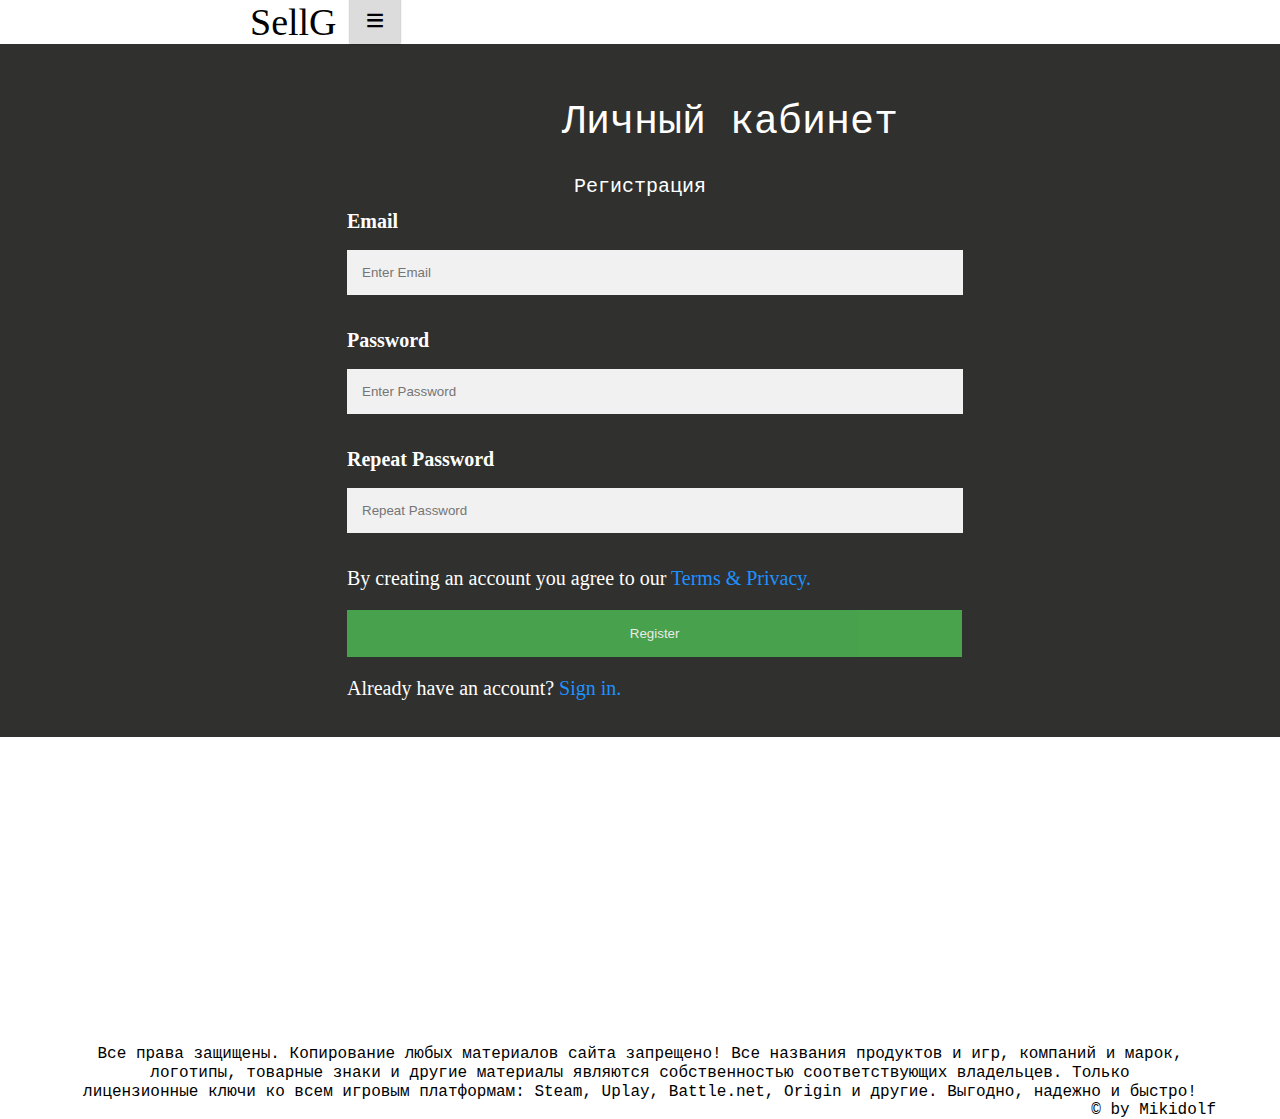
<file: account.html>
<!DOCTYPE html>
<html>
<head>
	<meta charset="utf-8">
	<link rel="stylesheet" type="text/css" href="style.css">
	<link rel="shortcut icon" type="image/png" href="https://cdn-icons-png.flaticon.com/512/3081/3081822.png">
	<title>SellG - продажа игр онлайн</title>
</head>
<body>
	<div class="sticky">
		<div class="head">
			<div class="logo">
				SellG
			</div>
			<div class="menu">
				<ul>
			        <li><a href=""><font size="6px">&equiv;</font></a>   
			            <ul>
			            	<li><a href="index.html">Главная</a></li>
			            	<li><a href="catalog.html">Каталог</a></li>
			                <li><a href="support.html">Поддержка</a></li>
			                <li><a href="account.html">Личный кабинет</a></li>
			            </ul>
			        </li>
			    </ul>
			</div>
		</div>
	</div>
	<div class="sapid_l">
		<table align="center" width="1400" cellpadding="20">
			<tr>
				<td class="h" align="center">
					<font face="courier">Личный кабинет</font>
				</td>
			</tr>
		</table>
		<table align="center" width="600" cellpadding="5">
			<tr>
				<td align="center">
					<font face="courier">Регистрация</font>
				</td>
			</tr>
			<tr>
				<td>
					<label for="email"><b>Email</b></label>
				</td>
			</tr>
			<tr>
				<td>
					<input type="text" placeholder="Enter Email" name="email" required>
				</td>
			</tr>
			<tr>
				<td>
					<label for="psw"><b>Password</b></label>
				</td>
			</tr>
			<tr>
				<td>
					<input type="password" placeholder="Enter Password" name="psw" required>
				</td>
			</tr>
			<tr>
				<td>
					<label for="psw-repeat"><b>Repeat Password</b></label>
				</td>
			</tr>
			<tr>
				<td>
					<input type="password" placeholder="Repeat Password" name="psw-repeat" required>
				</td>
			</tr>
			<tr>
				<td>
					By creating an account you agree to our <a href="404.html" class="bl">Terms & Privacy.</a>
				</td>
			</tr>
			<tr>
				<td>
					<button type="submit" class="registerbtn"><a href="404.html" class="wh">Register</a></button>
				</td>
			</tr>
			<tr>
				<td>
					Already have an account? <a href="404.html" class="bl">Sign in.</a>
				</td>
			</tr>
		</table>
	</div>
	<p align="center" class="niz">
		<font face="courier">
			Все права защищены. Копирование любых материалов сайта запрещено! Все названия продуктов и игр, компаний и марок,<br> логотипы, товарные знаки и другие материалы являются собственностью соответствующих владельцев. Только<br> лицензионные ключи ко всем игровым платформам: Steam, Uplay, Battle.net, Origin и другие. Выгодно, надежно и быстро!
			<br>
			<span class="copy">&copy; by Mikidolf</span>
		</font>
	</p>
</body>
</html>
</file>
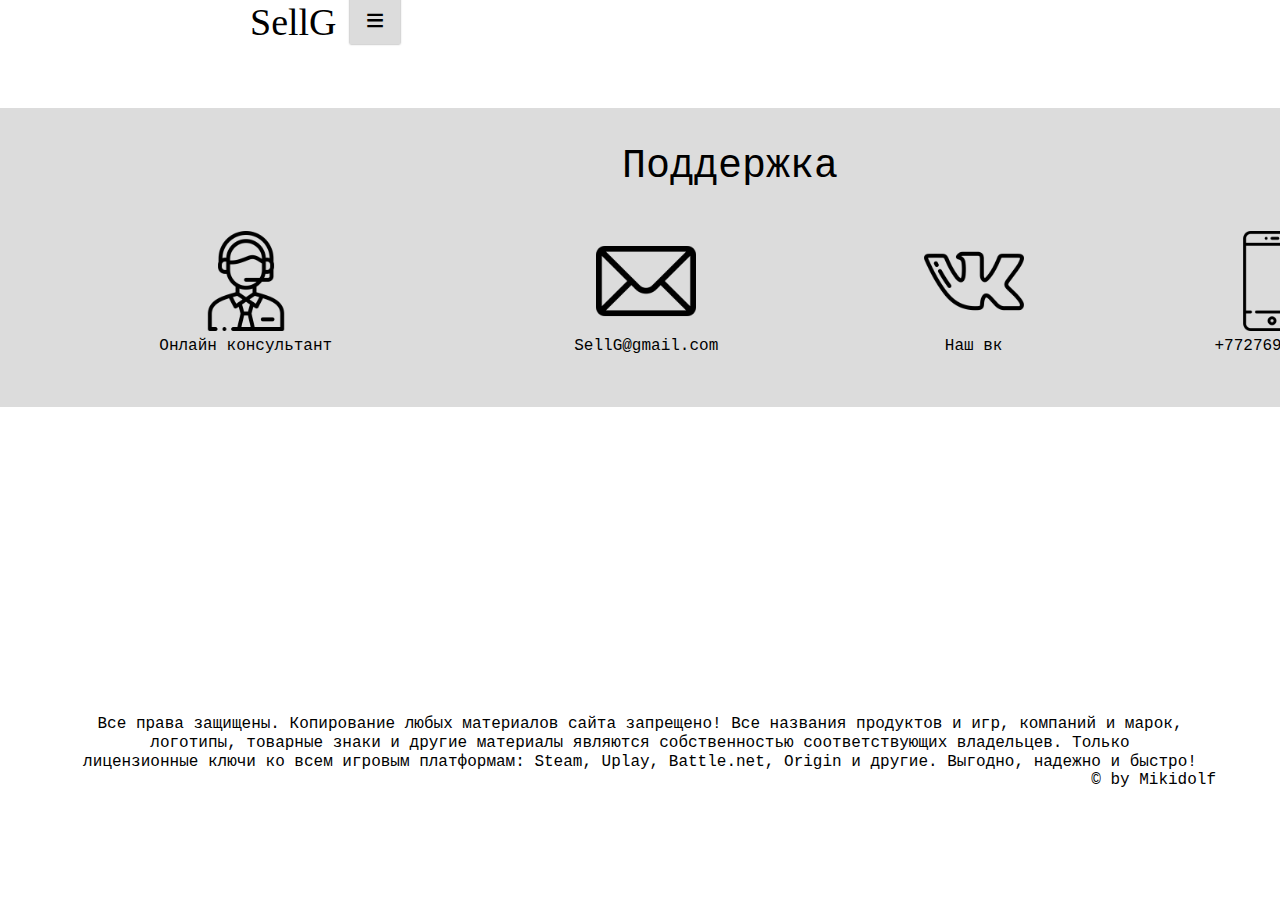
<file: support.html>
<!DOCTYPE html>
<html>
<head>
	<meta charset="utf-8">
	<link rel="stylesheet" type="text/css" href="style.css">
	<link rel="shortcut icon" type="image/png" href="https://cdn-icons-png.flaticon.com/512/3081/3081822.png">
	<title>SellG - продажа игр онлайн</title>
</head>
<body>
	<div class="sticky">
		<div class="head">
			<div class="logo">
				SellG
			</div>
			<div class="menu">
				<ul>
			        <li><a href=""><font size="6px">&equiv;</font></a>   
			            <ul>
			            	<li><a href="index.html">Главная</a></li>
			            	<li><a href="catalog.html">Каталог</a></li>
			                <li><a href="support.html">Поддержка</a></li>
			                <li><a href="account.html">Личный кабинет</a></li>
			            </ul>
			        </li>
			    </ul>
			</div>
		</div>
	</div>
	<div class="sapid_w">
		<table align="center" width="1400" cellpadding="20">
			<tr>
				<td class="h" align="center" colspan="4">
					<font face="courier">Поддержка</font>
				</td>
			</tr>
			<tr>
				<td align="center">
					<font face="courier"><img src="operator.png" width="100"><br>Онлайн консультант</font>
				</td>
				<td align="center">
					<font face="courier"><img src="mail.png" width="100"><br>SellG@gmail.com</font>
				</td>
				<td align="center">
					<font face="courier"><img src="vk.png" width="100"><br><a href="https://vk.com/jeksepiceye" class="b">Наш вк</a></font>
				</td>
				<td align="center">
					<font face="courier"><img src="phone.png" width="100"><br>+77276900420</font>
				</td>
			</tr>
		</table>
	</div>
	<p align="center" class="niz">
		<font face="courier">
			Все права защищены. Копирование любых материалов сайта запрещено! Все названия продуктов и игр, компаний и марок,<br> логотипы, товарные знаки и другие материалы являются собственностью соответствующих владельцев. Только<br> лицензионные ключи ко всем игровым платформам: Steam, Uplay, Battle.net, Origin и другие. Выгодно, надежно и быстро!
			<br>
			<span class="copy">&copy; by Mikidolf</span>
		</font>
	</p>
</body>
</html>
</file>
<file: style.css>
html{
	height: 100%;
}
body{
	margin: 0;
}
a{
	color: black;
	text-decoration: none;
}
.head{
	background: white;
}
.logo{
	margin-left: 250px;
	font-size: 38px;
	font-family: candara;
}
.menu{
	text-align: center;
	margin-top: -47px;
	margin-left: 350px;
}
ul{
	text-align: center;
    width: 50px;
    list-style: none;
    margin: 0;
    padding: 0;
    font-family: Arial, sans-serif;
}
li ul {
    position: absolute;
    display: none;
    width: 150px;
}
li a {
    display: block; 
    padding: 5px;
    text-decoration: none;
    color: black;
    background-color: #DCDCDC;
    box-shadow: 0 0px 2px 0px rgba(0,0,0,0.5);
    border-bottom: none;
}
li a:hover {
    color: white;
    background-color: #262626;
    transition: 0.3s;
}
li:hover ul { 
    display: block;
    margin-top: 0px;
    margin-left: 0px;
    background-color: #30302e;
    box-shadow: 0 2px 15px 0px rgba(0,0,0,0.5);
}
.sapid{
	background-color: #30302e;
	padding: 30px;
	font-size: 50px;
	color: white;
}
.sapid_l{
	background-color: #30302e;
	padding: 30px;
	font-size: 20px;
	color: white;
}
.sapid_w{
	background-color: #DCDCDC;
	padding: 30px;
	padding-top: 10px;
	margin-top: 5%;
}
.lid{
	margin-right: 5%;
}
.scale{
	margin-left: 5%;
	display: inline-block;
	overflow: hidden;
}
.scale img{
	transition: 0.7s;
	display: block;
}
.scale img:hover{
	transform: scale(1.1);
}
table{
	table-layout: auto
}
#right{
	float: right;
}
.info{
	font-family: constantia;
	font-size: 24px;
	color: white;
}
.h{
	font-size: 40px;
}
.pod_h{
	font-size: 30px;
}
.p{
	font-size: 20px;
}
.kat{
	background-color: #30302e;
	padding: 30px;
	color: white;
	font-family: courier;
	font-size: 40px;
}
.sticky {
	position: sticky;
	top: 0;
}
.but{
	position: relative;
	margin: auto;
}
.button{
	width: 200px;
	height: 50px;
	background: #db3c00;
	font-size: 24px;
	text-align: center;
	color: white;
	padding: .3em 0.5em;
	transition: 0.3s;
	border-radius: 3px;
}
.niz{
	margin-top: 24%;
}
.copy{
	float: right;
	margin-right: 5%;
}
a.button:hover{ 
	background: #FF4500; 
}
.b{
	color: black;
}
input[type=text], input[type=password] {
  width: 100%;
  padding: 15px;
  margin: 5px 0 22px 0;
  display: inline-block;
  border: none;
  background: #f1f1f1;
}
input[type=text]:focus, input[type=password]:focus {
  background-color: #ddd;
  outline: none;
}
.registerbtn {
  background-color: #4CAF50;
  color: white;
  padding: 16px 20px;
  margin: 8px 0;
  border: none;
  cursor: pointer;
  width: 105%;
  opacity: 0.9;
}
.registerbtn:hover {
  opacity:1;
}
.wh{
	color: white;
}
.bl{
	color: #1E90FF;
}
</file>
